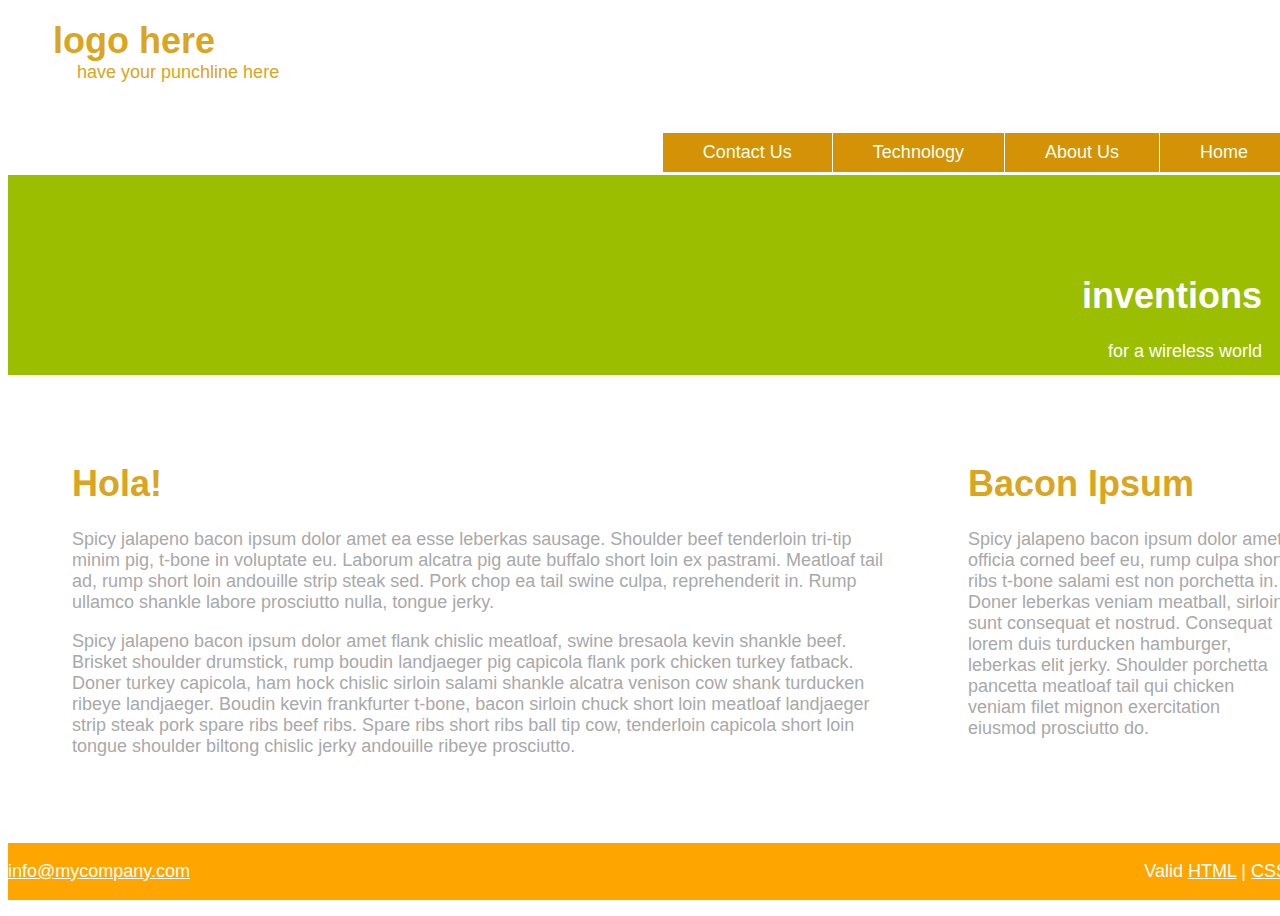
<file: Practice Challenges/RISHABH NIGAM/index.html>
<html>
    <head>
        <link rel="stylesheet" href="styles.css">
    </head>
    <body>
        
        <header>
            <h1>logo here</h1>
            <p>have your punchline here</p>
        </header>
            <nav>
                <a href="#">Home</a>
                <a href="#">About Us</a>
                <a href="#">Technology</a>
                <a href="#">Contact Us</a>
            </nav>
            
        <div class="banner">
            <h1>inventions</h1>
            <p>for a wireless world</p>
        </div>
        <div class="box">
            <h1>
                Hola!
            </h1>
            <p>
                Spicy jalapeno bacon ipsum dolor amet ea esse leberkas sausage. Shoulder beef tenderloin tri-tip minim pig, t-bone in voluptate eu. Laborum alcatra pig aute buffalo short loin ex pastrami. Meatloaf tail ad, rump short loin andouille strip steak sed. Pork chop ea tail swine culpa, reprehenderit in. Rump ullamco shankle labore prosciutto nulla, tongue jerky.
            </p>
            <p>
                Spicy jalapeno bacon ipsum dolor amet flank chislic meatloaf, swine bresaola kevin shankle beef. Brisket shoulder drumstick, rump boudin landjaeger pig capicola flank pork chicken turkey fatback. Doner turkey capicola, ham hock chislic sirloin salami shankle alcatra venison cow shank turducken ribeye landjaeger. Boudin kevin frankfurter t-bone, bacon sirloin chuck short loin meatloaf landjaeger strip steak pork spare ribs beef ribs. Spare ribs short ribs ball tip cow, tenderloin capicola short loin tongue shoulder biltong chislic jerky andouille ribeye prosciutto.
            </p>
        </div>
        <div class="box2">
            <h1>Bacon Ipsum</h1>
            <p>Spicy jalapeno bacon ipsum dolor amet officia corned beef eu, rump culpa short ribs t-bone salami est non porchetta in. Doner leberkas veniam meatball, sirloin sunt consequat et nostrud. Consequat lorem duis turducken hamburger, leberkas elit jerky. Shoulder porchetta pancetta meatloaf tail qui chicken veniam filet mignon exercitation eiusmod prosciutto do.</p>
        </div>
        <footer>
            <p><u>info@mycompany.com</u></p1>
            <p class="p1">Valid <u>HTML</u> | <u>CSS</u>  </p2>
        </footer>
    </body>
</html>
</file>
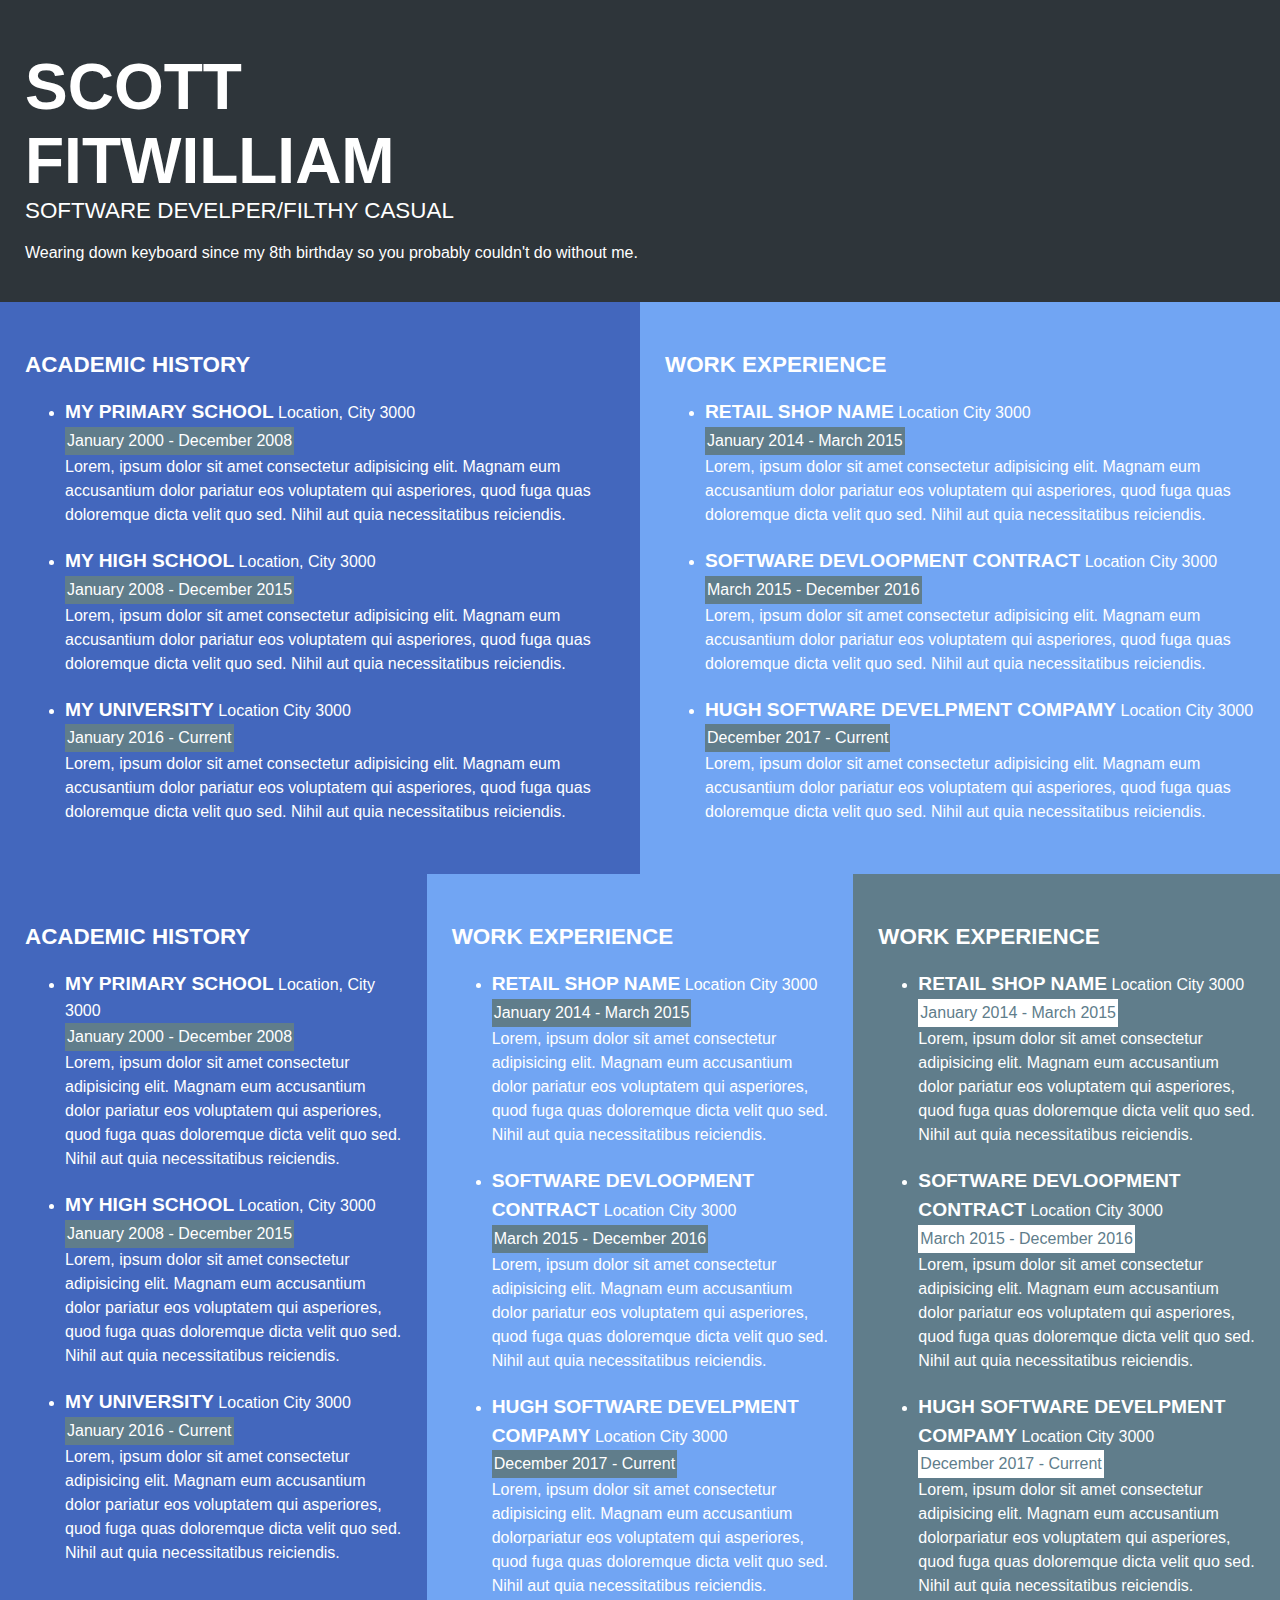
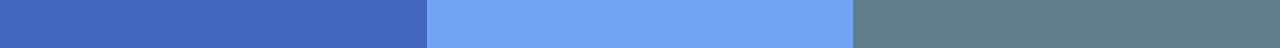
<file: Assessment 1/Assessment1.html>
<!DOCTYPE html>
<html lang="en">

<head>
    <meta charset="UTF-8">
    <meta http-equiv="X-UA-Compatible" content="IE=edge">
    <meta name="viewport" content="width=device-width, initial-scale=1.0">
    <link rel="stylesheet" href="Styles.css">
    <title>Document</title>

</head>

<body>

        <div class="top">
            <h1>SCOTT </h1>
            <h1>FITWILLIAM</h1>
            <p>SOFTWARE DEVELPER/FILTHY CASUAL</p>
            <p>Wearing down keyboard since my 8th birthday so you probably couldn't do without me.</p>
        </div>

        <div class="flexMiddle">
            <div class="middle">
                <h3>ACADEMIC HISTORY</h3>
                <ul>
                    <li>
                        <p><b>MY PRIMARY SCHOOL</b> Location, City 3000</p>
                        <p class="datebox">January 2000 - December 2008</p>
                        <p>Lorem, ipsum dolor sit amet consectetur adipisicing elit. Magnam eum accusantium dolor pariatur eos voluptatem qui asperiores, quod fuga quas doloremque dicta velit quo sed. Nihil
                            aut quia necessitatibus reiciendis.</p>
                    </li>
                    <li>
                        <p><b>MY HIGH SCHOOL</b> Location, City 3000</p>
                        <p class="datebox">January 2008 - December 2015</p>
                        <p>Lorem, ipsum dolor sit amet consectetur adipisicing elit. Magnam eum accusantium dolor pariatur eos voluptatem qui asperiores, quod fuga quas doloremque dicta velit quo sed. Nihil aut quia necessitatibus reiciendis.</p>
                    </li>
                    <li>
                        <p><b>MY UNIVERSITY</b> Location City 3000</p>
                        <p class="datebox">January 2016 - Current</p>
                        <p>Lorem, ipsum dolor sit amet consectetur adipisicing elit. Magnam eum accusantium dolor pariatur eos voluptatem qui asperiores, quod fuga quas doloremque dicta velit quo sed. Nihil aut quia necessitatibus reiciendis.</p>
                    </li>
                </ul>
            </div>
            <div class="bottom">
                <h3>WORK EXPERIENCE</h3>
                <ul>
                    <li>
                        <p><b>RETAIL SHOP NAME</b> Location City 3000</p>
                        <p class="datebox">January 2014 - March 2015</p>
                        <p>Lorem, ipsum dolor sit amet consectetur adipisicing elit. Magnam eum accusantium dolor pariatur eos voluptatem qui asperiores, quod fuga quas doloremque dicta velit quo sed. Nihil aut quia necessitatibus reiciendis.</p>
                    </li>
                    <li>
                        <p><b>SOFTWARE DEVLOOPMENT CONTRACT</b> Location City 3000</p>
                        <p class="datebox">March 2015 - December 2016</p>
                        <p>Lorem, ipsum dolor sit amet consectetur adipisicing elit. Magnam eum accusantium dolor pariatur eos voluptatem qui asperiores, quod fuga quas doloremque dicta velit quo sed. Nihil aut quia necessitatibus reiciendis.</p>
                    </li>
                    <li>
                        <p><b>HUGH SOFTWARE DEVELPMENT COMPAMY</b> Location City 3000</p>
                        <p class="datebox">December 2017 - Current</p>
                        <p>Lorem, ipsum dolor sit amet consectetur adipisicing elit. Magnam eum accusantium dolor pariatur eos voluptatem qui asperiores, quod fuga quas doloremque dicta velit quo sed. Nihil aut quia necessitatibus reiciendis.</p>
                    </li>
                </ul>
            </div>
        </div>

        <div class="flexBottom">
            <div class="middle">
                <h3>ACADEMIC HISTORY</h3>
                <ul>
                    <li>
                        <p><b>MY PRIMARY SCHOOL</b> Location, City 3000</p>
                        <p class="datebox">January 2000 - December 2008</p>
                        <p>Lorem, ipsum dolor sit amet consectetur adipisicing elit. Magnam eum accusantium dolor pariatur eos voluptatem qui asperiores, quod fuga quas doloremque dicta velit quo sed. Nihil aut quia necessitatibus reiciendis.</p>
                    </li>
                    <li>
                        <p><b>MY HIGH SCHOOL</b> Location, City 3000</p>
                        <p class="datebox">January 2008 - December 2015</p>
                        <p>Lorem, ipsum dolor sit amet consectetur adipisicing elit. Magnam eum accusantium dolor pariatur eos voluptatem qui asperiores, quod fuga quas doloremque dicta velit quo sed. Nihil aut quia necessitatibus reiciendis.</p>
                    </li>
                    <li>
                        <p><b>MY UNIVERSITY</b> Location City 3000</p>
                        <p class="datebox">January 2016 - Current</p>
                        <p>Lorem, ipsum dolor sit amet consectetur adipisicing elit. Magnam eum accusantium dolor pariatur eos voluptatem qui asperiores, quod fuga quas doloremque dicta velit quo sed. Nihil aut quia necessitatibus reiciendis.</p>
                    </li>
                </ul>
            </div>
            <div class="bottom">
                <h3>WORK EXPERIENCE</h3>
                <ul>
                    <li>
                        <p><b>RETAIL SHOP NAME</b> Location City 3000</p>
                        <p class="datebox">January 2014 - March 2015</p>
                        <p>Lorem, ipsum dolor sit amet consectetur adipisicing elit. Magnam eum accusantium dolor pariatur eos voluptatem qui asperiores, quod fuga quas doloremque dicta velit quo sed. Nihil aut quia necessitatibus reiciendis.</p>
                    </li>
                    <li>
                        <p><b>SOFTWARE DEVLOOPMENT CONTRACT</b> Location City 3000</p>
                        <p class="datebox">March 2015 - December 2016</p>
                        <p>Lorem, ipsum dolor sit amet consectetur adipisicing elit. Magnam eum accusantium dolor pariatur eos voluptatem qui asperiores, quod fuga quas doloremque dicta velit quo sed. Nihil aut quia necessitatibus reiciendis.</p>
                    </li>
                    <li>
                        <p><b>HUGH SOFTWARE DEVELPMENT COMPAMY</b> Location City 3000</p>
                        <p class="datebox">December 2017 - Current</p>
                        <p>Lorem, ipsum dolor sit amet consectetur adipisicing elit. Magnam eum accusantium dolorpariatur eos voluptatem qui asperiores, quod fuga quas doloremque dicta velit quo sed. Nihil aut quia necessitatibus reiciendis.</p>
                    </li>
                </ul>
            </div>
            <div class="bottom-grey">
                <h3>WORK EXPERIENCE</h3>
                <ul>
                    <li>
                        <p><b>RETAIL SHOP NAME</b> Location City 3000</p>
                        <p class="datebox">January 2014 - March 2015</p>
                        <p>Lorem, ipsum dolor sit amet consectetur adipisicing elit. Magnam eum accusantium dolor pariatur eos voluptatem qui asperiores, quod fuga quas doloremque dicta velit quo sed. Nihil aut quia necessitatibus reiciendis.</p>
                    </li>
                    <li>
                        <p><b>SOFTWARE DEVLOOPMENT CONTRACT</b> Location City 3000</p>
                        <p class="datebox">March 2015 - December 2016</p>
                        <p>Lorem, ipsum dolor sit amet consectetur adipisicing elit. Magnam eum accusantium dolor pariatur eos voluptatem qui asperiores, quod fuga quas doloremque dicta velit quo sed. Nihil aut quia necessitatibus reiciendis.</p>
                    </li>
                    <li>
                        <p><b>HUGH SOFTWARE DEVELPMENT COMPAMY</b> Location City 3000</p>
                        <p class="datebox">December 2017 - Current</p>
                        <p>Lorem, ipsum dolor sit amet consectetur adipisicing elit. Magnam eum accusantium dolorpariatur eos voluptatem qui asperiores, quod fuga quas doloremque dicta velit quo sed. Nihil aut quia necessitatibus reiciendis.</p>
                    </li>
                </ul>
            </div>
        </div>
</body>

</html>
</file>
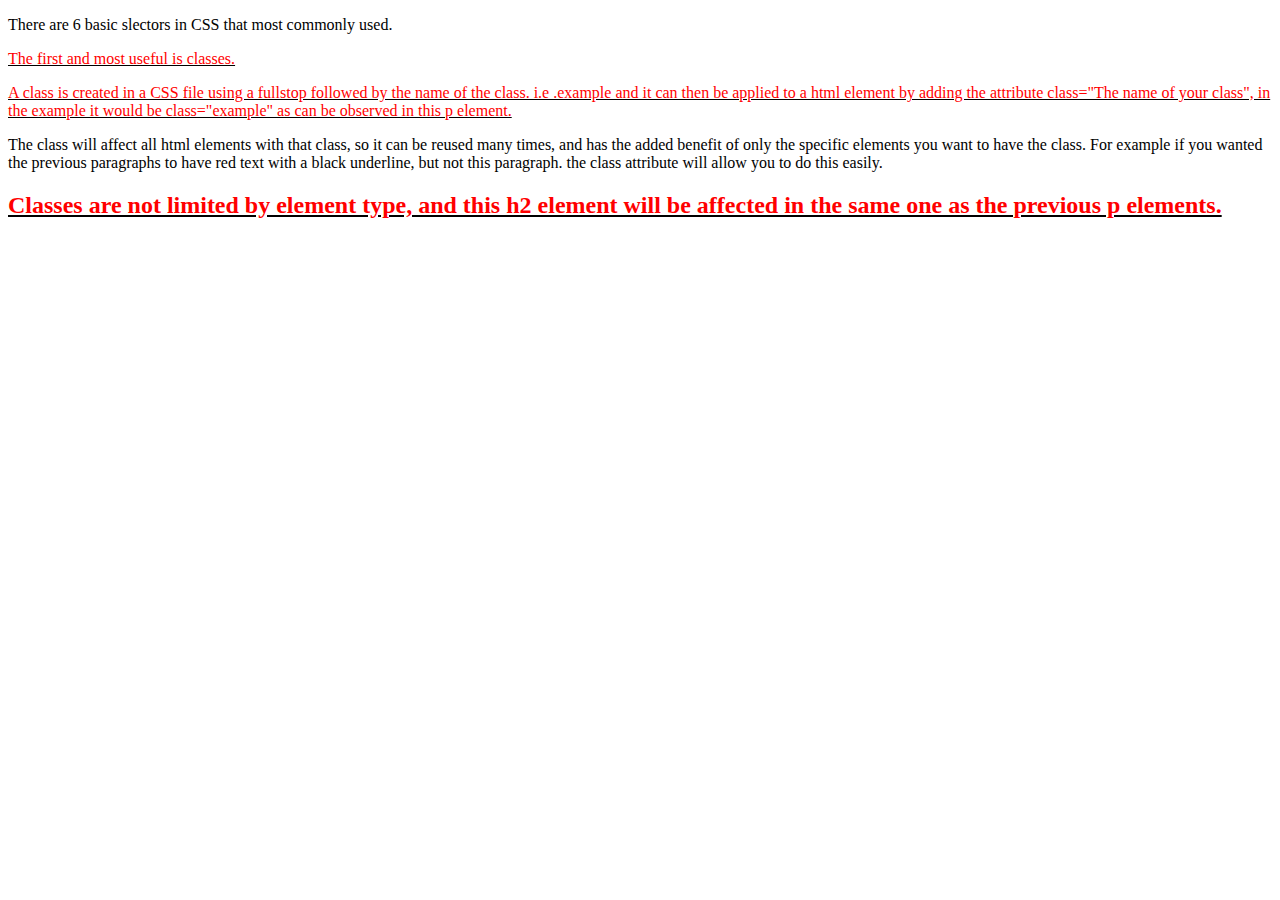
<file: CSS week 3-5/CSSNotes.html>
<!DOCTYPE html>
<html lang="en">
<head>
    <meta charset="UTF-8">
    <meta http-equiv="X-UA-Compatible" content="IE=edge">
    <meta name="viewport" content="width=device-width, initial-scale=1.0">
    <link rel="stylesheet" href="CSSNotes.css">
    <title>Document</title>
</head>
<body>
    <p>There are 6 basic slectors in CSS that most commonly used.
    <p class="example">The first and most useful is classes.</p>
    <p class="example">A class is created in a CSS file using a fullstop followed by the name of the class. i.e .example  and it can then be applied to a html element by adding the attribute class="The name of your class", in the example it would be class="example" as can be observed in this p element.</p>
    <p>The class will affect all html elements with that class, so it can be reused many times, and has the added benefit of only the specific elements you want to have the class. For example if you wanted the previous paragraphs to have red text with a black underline, but not this paragraph. the class attribute will allow you to do this easily.</p>
    <h2 class="example"> Classes are not limited by element type, and this h2 element will be affected in the same one as the previous p elements.</h2>

    
     

    
</body>
</html>
</file>
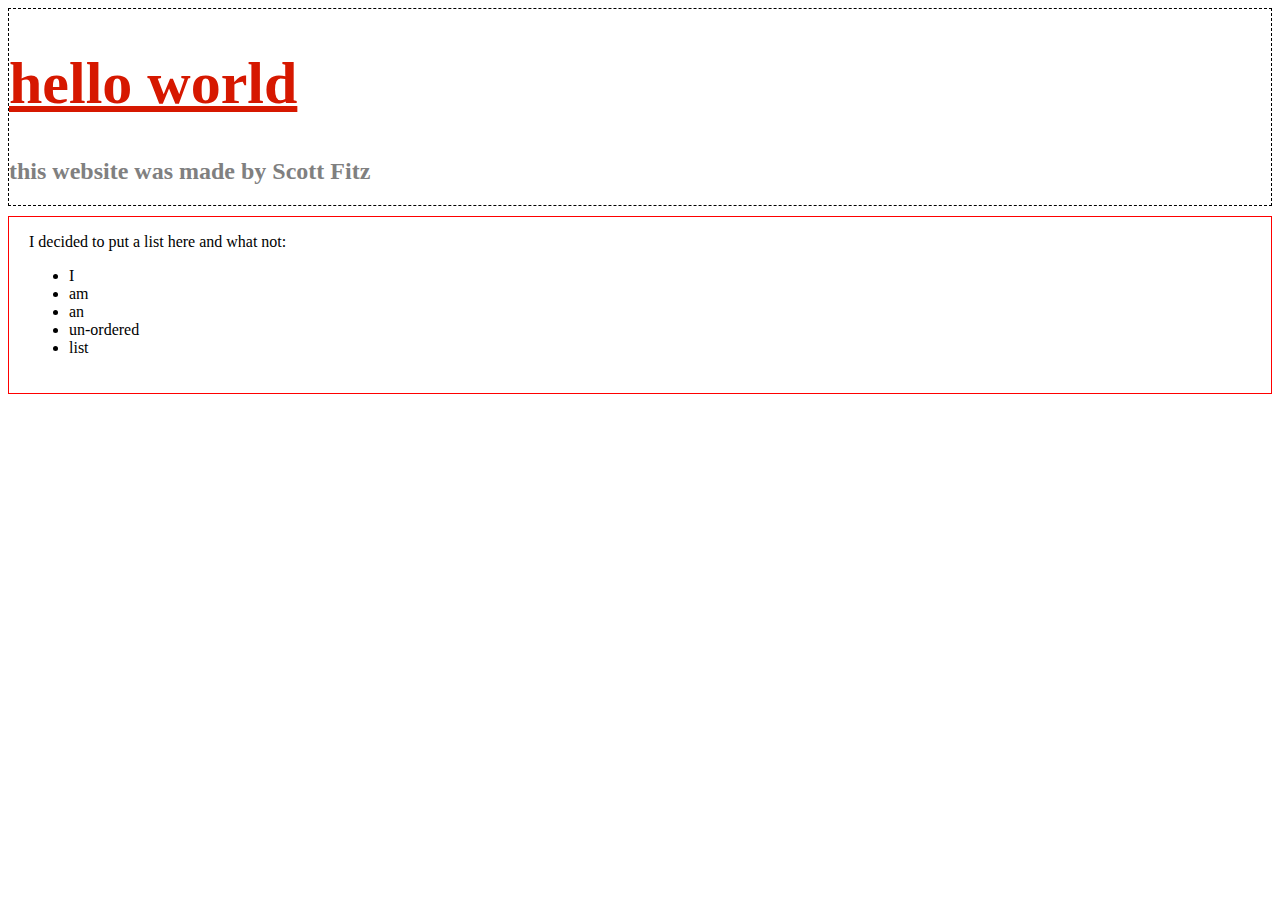
<file: HTML week 2/A Basic design.html>
<!DOCTYPE html>
<html lang="en">
<head>
    <meta charset="UTF-8">
    <meta http-equiv="X-UA-Compatible" content="IE=edge">
    <meta name="viewport" content="width=device-width, initial-scale=1.0">
    <link rel="stylesheet" href="stlyes.css">
    <title>Document</title>
</head>
<body>
    <div class="TopDiv">
        <h1>hello world</h1>
        <h2>this website was made by Scott Fitz</h2>

    </div >

    <div class="BottomDiv"> 
        <p>I decided to put a list here and what not:</p>
        <ul>
            <li>I</li>
            <li>am</li>
            <li>an</li>
            <li>un-ordered</li>
            <li>list</li>
        </ul>

    </div>
    
</body>
</html>
</file>
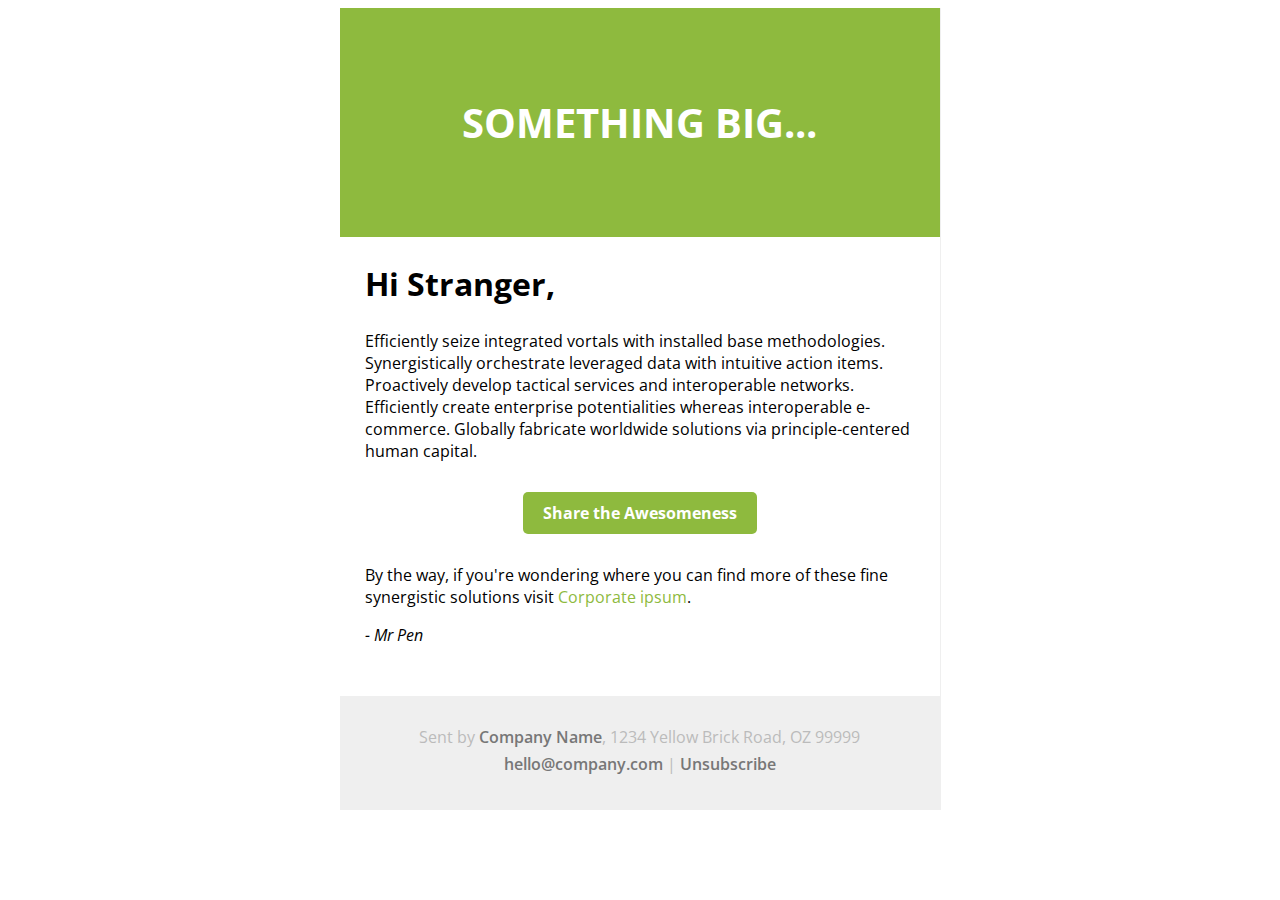
<file: CSS week 3-5/W3T1/Exercise_1.html>
<!DOCTYPE html>
<html lang="en">
<head>
    <meta charset="UTF-8">
    <meta http-equiv="X-UA-Compatible" content="IE=edge">
    <meta name="viewport" content="width=device-width, initial-scale=1.0">
    <link rel="stylesheet" href="Stylesheet.css">

    <link rel="preconnect" href="https://fonts.gstatic.com">
    <link href="https://fonts.googleapis.com/css2?family=Open+Sans:wght@400;600;700&display=swap" rel="stylesheet"> 

    <title>Document</title>
</head>
<body>
        <div class="Container">
            <div class="Header">
                <h1> SOMETHING BIG...</h1>
            </div>


            <div class="Main">
                <h1>Hi Stranger,</h1>
                <p>Efficiently seize integrated vortals with installed base methodologies. Synergistically orchestrate leveraged data with intuitive action items. Proactively develop tactical services and interoperable networks. Efficiently create enterprise potentialities whereas interoperable e-commerce. Globally fabricate worldwide solutions via principle-centered human capital.</p>

                <div class="Button">
                    <a href="https://www.w3schools.com/css/css_inline-block.asp">Share the Awesomeness</a>
                </div>

                <p>By the way, if you're wondering where you can find more of these fine synergistic solutions visit <a href="https://www.cipsum.com/">Corporate ipsum</a>.</p>

                <em>- Mr Pen</em>


            </div>


            <div class="Footer">
                <p>Sent by <a href="">Company Name</a>, 1234 Yellow Brick Road, OZ 99999</p>
                <p><a href="">hello@company.com</a> | <a href="">Unsubscribe</a> </p>

            </div>



        </div>
    
</body>
</html>
</file>
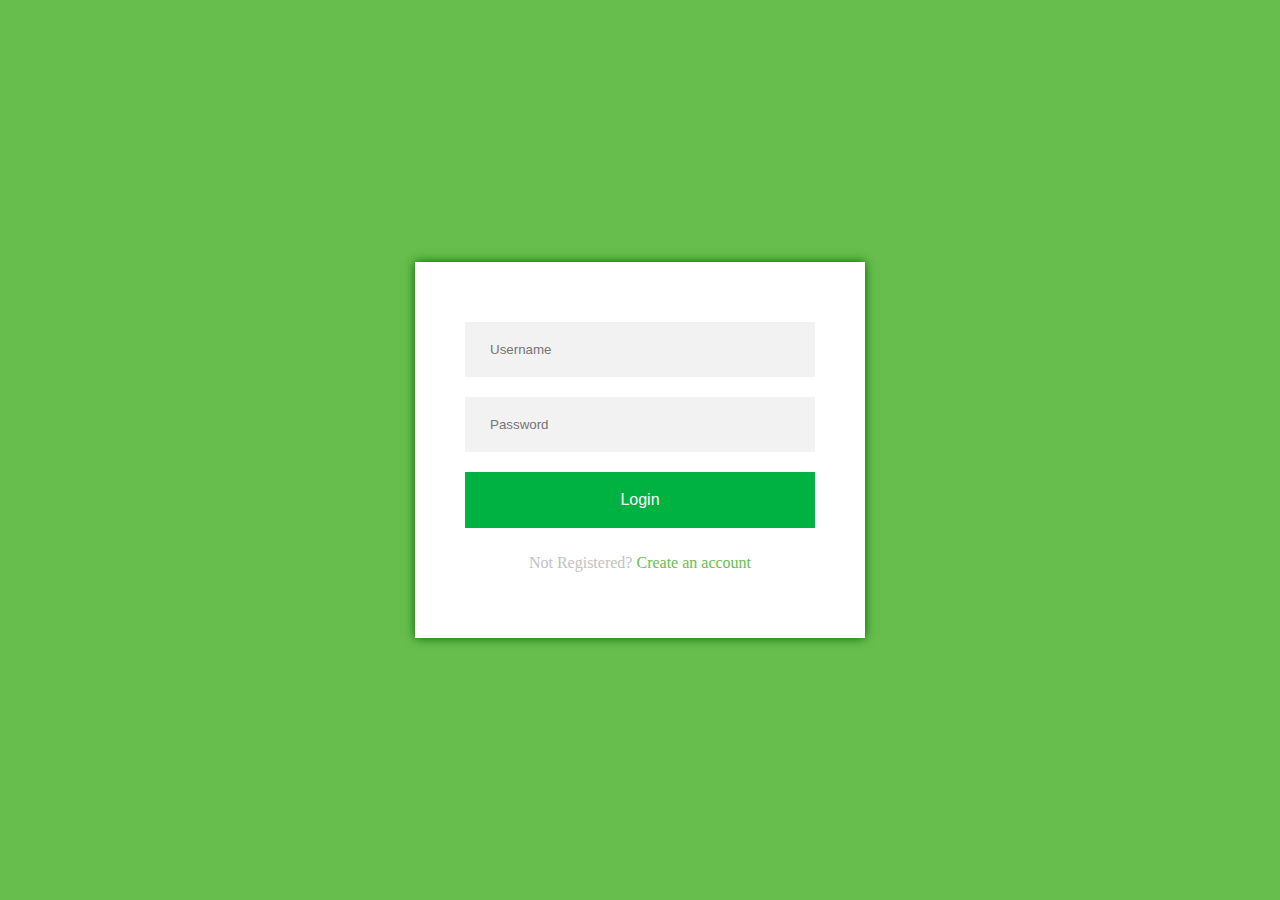
<file: CSS week 3-5/W3T2/Exercise2.html>
<!DOCTYPE html>
<html lang="en">
<head>
    <meta charset="UTF-8">
    <meta http-equiv="X-UA-Compatible" content="IE=edge">
    <meta name="viewport" content="width=device-width, initial-scale=1.0">
    <title>Document</title>
    <link rel="stylesheet" href="StyleSheet.css">
    

</head>
<body>
        <div class="container">

            <div class="box">

                <div class="button">

                <input type="text" id="Uname" placeholder="Username">
                <input type="text" id="Pword" placeholder="Password">
                <input type="submit" value="Login">

                <p>Not Registered? <a href="">Create an account</a></p>
               
                </div>      
                
            </div>


            
            
            

        </div>
    
</body>
</html>
</file>
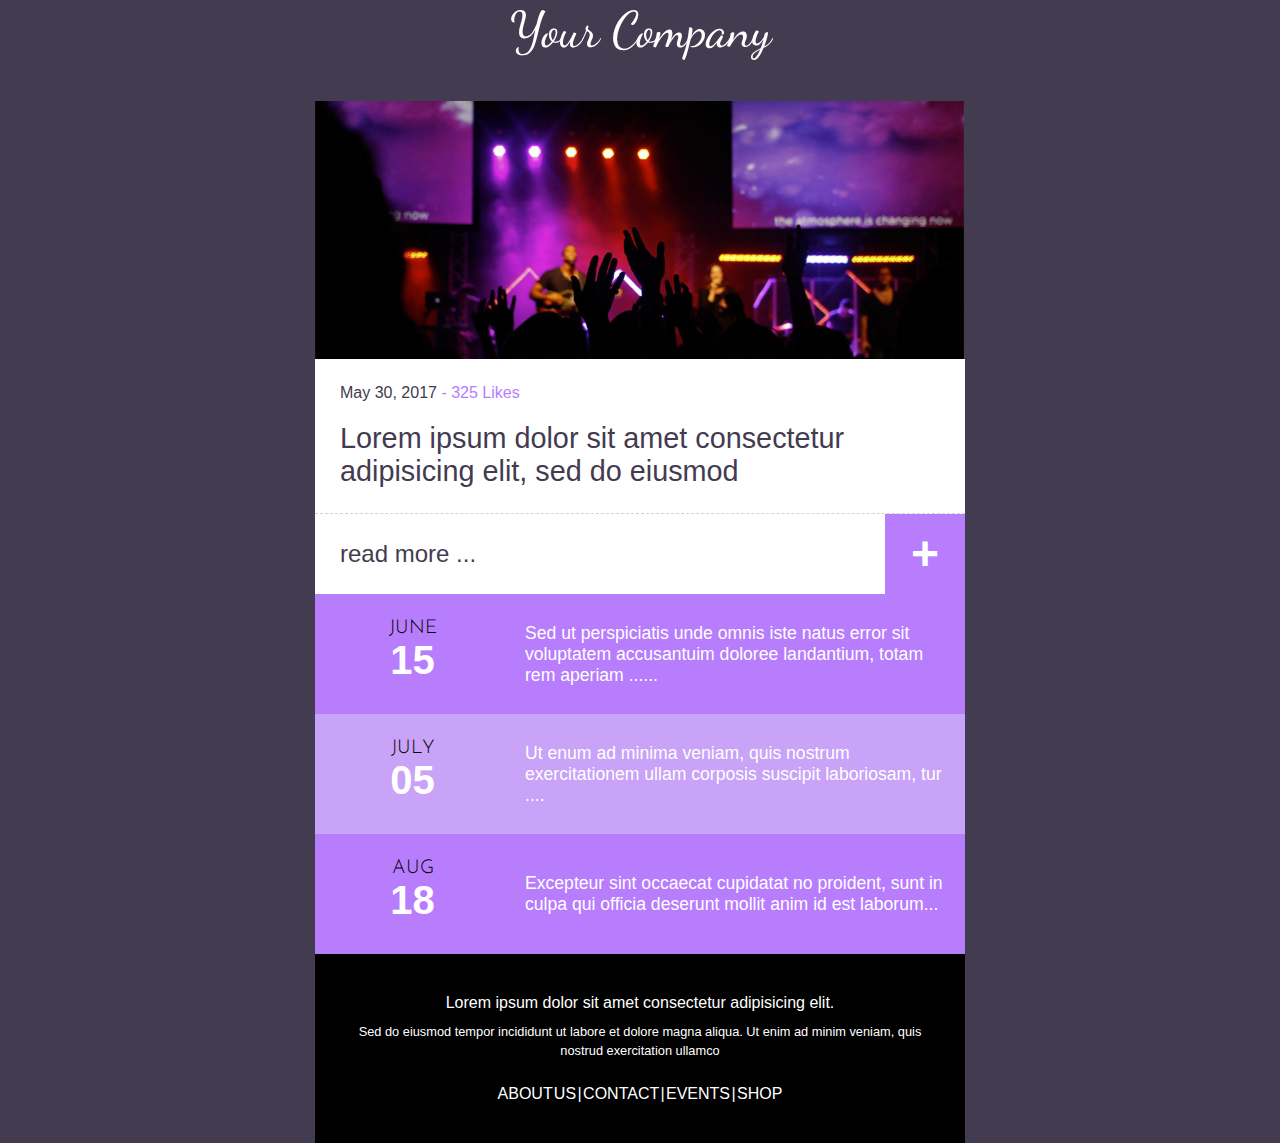
<file: CSS week 3-5/W3T3/Task3.html>
<!DOCTYPE html>
<html lang="en">
<head>
    <meta charset="UTF-8">
    <meta http-equiv="X-UA-Compatible" content="IE=edge">
    <meta name="viewport" content="width=device-width, initial-scale=1.0">
    <link rel="stylesheet" href="Styles.css">
    <link href="https://fonts.googleapis.com/css?family=Dancing+Script|Open+Sans:300,400,600&display=swap" rel="stylesheet">
    <link rel="preconnect" href="https://fonts.gstatic.com">
    <link href="https://fonts.googleapis.com/css2?family=Josefin+Sans:wght@300;400;600&display=swap" rel="stylesheet"> 
    <title>Document</title>
</head>

<body>

        <h1 class="Header">Your Company</h1>

        <div class="Parent">
            <img src="Picture.png" alt="">
            
            <div class="TitleText">
                <p>May 30, 2017 <a href="">- 325 Likes</a></p>
                <h2> Lorem ipsum dolor sit amet consectetur adipisicing elit, sed do eiusmod</h2>
                    
            </div>


            <div class="ContentBox">
                <input type="text" placeholder="read more ...">
                <a href="">+</a>

            </div>

            <div class="ControlBox">
                <div class="AlternatingContentList">
                    <div class="DateBox">
                        <div class="Month">
                            <p>JUNE</p>
                        </div>
                        <div class="Day">
                            <p>15</p>
                        </div>
                    </div>
                    <div class="ArticleBox"> 
                       <a href=""> Sed ut perspiciatis unde omnis iste natus error sit voluptatem accusantuim doloree landantium, totam rem aperiam ......</a> 
                    </div>
                </div>

                <div class="AlternatingContentList">
                    <div class="DateBox">
                        <div class="Month">
                           <p>JULY</p> 
                        </div>
                        <div class="Day">
                            <P>05</P>
                        </div>
                    </div>
                    <div class="ArticleBox">
                        <a href=""> Ut enum ad minima veniam, quis nostrum exercitationem ullam corposis suscipit laboriosam, tur .... </a>
                    </div>
                </div>

                <div class="AlternatingContentList">
                    <div class="DateBox">
                        <div class="Month">
                           <p>AUG</p> 
                        </div>
                        <div class="Day">
                           <p>18</p> 
                        </div>
                    </div>
                    <div class="ArticleBox">
                        <a href="">Excepteur sint occaecat cupidatat no proident, sunt in culpa qui officia deserunt mollit anim id est laborum... </a> 
                    </div>
                </div>

            </div>
            <div class="Footer">
               <p> Lorem ipsum dolor sit amet consectetur adipisicing elit.</p> 
               <p> Sed do eiusmod tempor incididunt ut labore et dolore magna aliqua. Ut enim ad minim veniam, quis nostrud exercitation ullamco</p>

               <p class="BottomBanner">
                   <a href="">ABOUT US</a> |
                   <a href="">CONTACT</a> |
                   <a href="">EVENTS</a> |
                   <a href="">SHOP</a>
                </p>
            </div>



        </div>
</body>
</html>
</file>
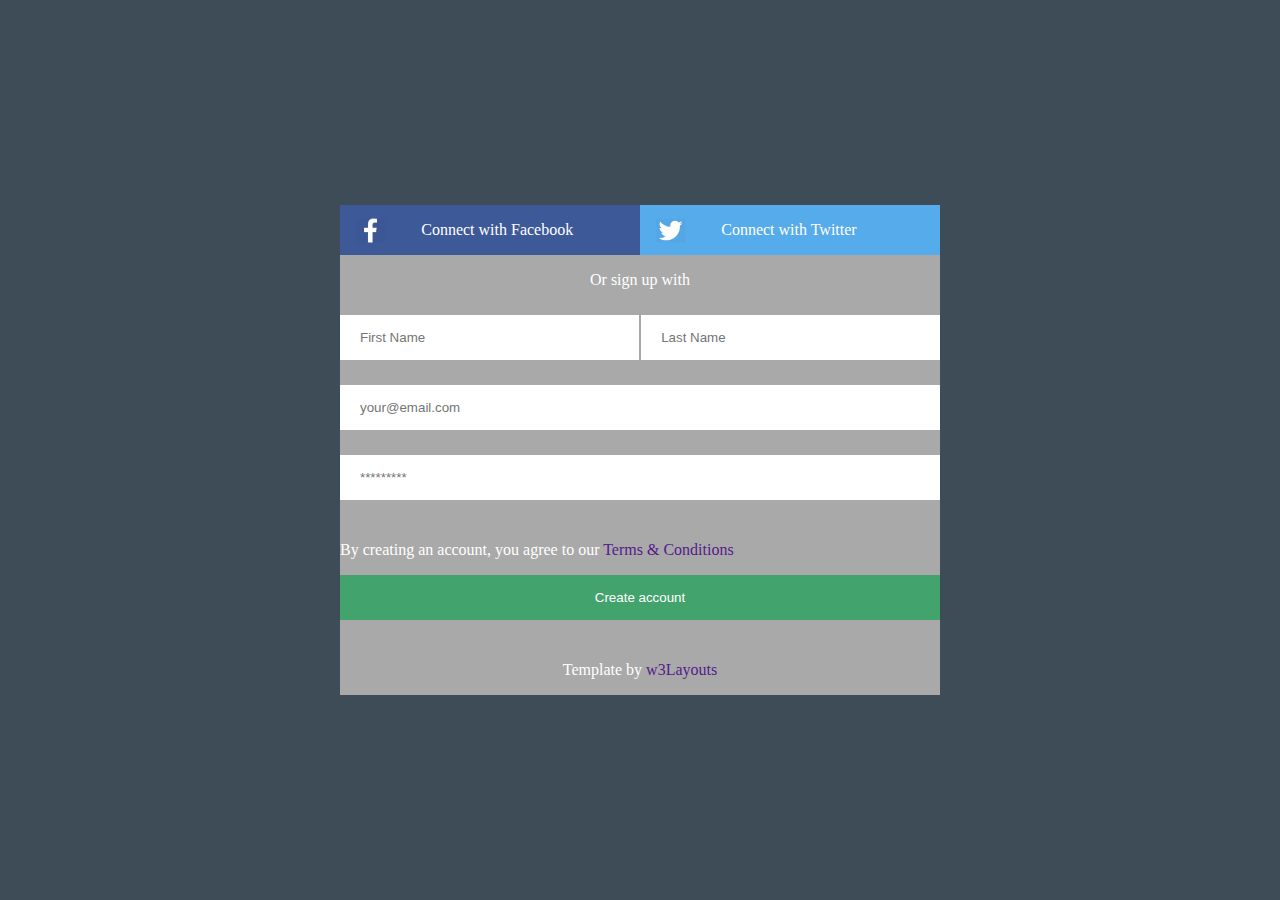
<file: CSS week 3-5/W3T4/Task4.html>
<!DOCTYPE html>
<html lang="en">
<head>
    <meta charset="UTF-8">
    <meta http-equiv="X-UA-Compatible" content="IE=edge">
    <meta name="viewport" content="width=device-width, initial-scale=1.0">
    <link rel="stylesheet" href="Styles.css"
    >
    <title>Document</title>
</head>

<body>
    <div class="container">

        <div class="Box">


            <div class="SocialBanner">

                <a href=""> 
                    <div class="facebook">
                        <img class="icon" src="Facebook.png"> 
                        <p>Connect with Facebook</p> 
                    </div>
                </a>
                <a href=""> 
                    <div class="twitter">
                        <img class="icon" src="twitter.png">
                        <p>Connect with Twitter</p>
                    </div>
                </a>
                <p>Or sign up with</p>
            </div>

            <div class="test">


                    <input class="double" type="text" placeholder="First Name">
                    <div class="devider"></div>
                    <input class="double" type="text" placeholder="Last Name">

                    <input class="single" type="text" placeholder="your@email.com" >
                    <input class="single" type="text" placeholder="*********" >
                    


                    <p>By creating an account, you agree to our <a href=""> Terms & Conditions</a></p>

                    <input type="submit" value="Create account">
             </div>
            
             <p>Template by <a href="">w3Layouts</a> </p>
                





        </div>


    </div>

    
</body>
</html>
</file>
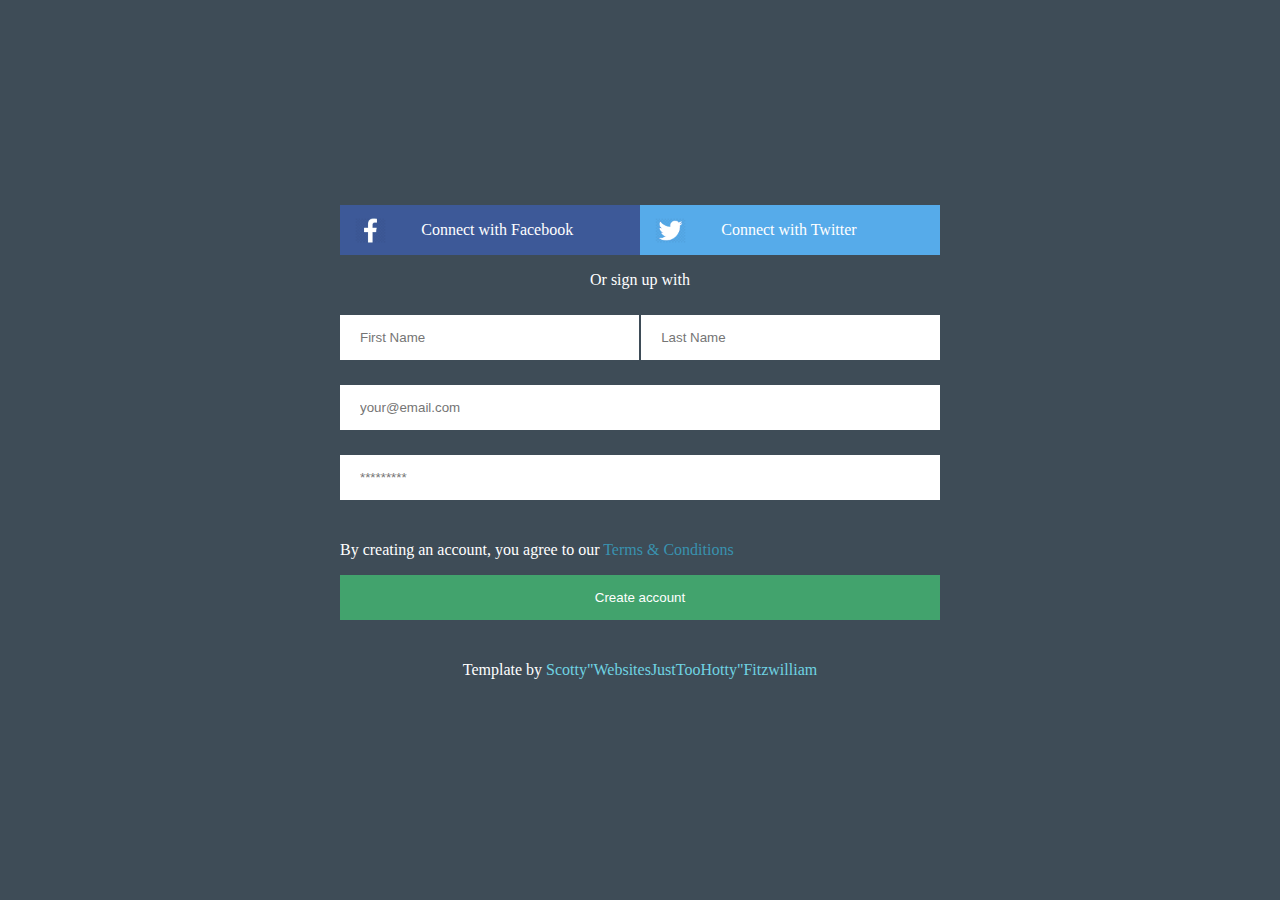
<file: CSS week 3-6/W3T4/Task4.html>
<!DOCTYPE html>
<html lang="en">
<head>
    <meta charset="UTF-8">
    <meta http-equiv="X-UA-Compatible" content="IE=edge">
    <meta name="viewport" content="width=device-width, initial-scale=1.0">
    <link rel="stylesheet" href="Styles.css"
    >
    <title>Document</title>
</head>

<body>
    <div class="container">

        <div class="Box">


            <div class="SocialBanner">

                <a href=""> 
                    <div class="facebook">
                        <img class="icon" src="Facebook.png"> 
                        <p>Connect with Facebook</p> 
                    </div>
                </a>
                <a href=""> 
                    <div class="twitter">
                        <img class="icon" src="twitter.png">
                        <p>Connect with Twitter</p>
                    </div>
                </a>
                <p>Or sign up with</p>
            </div>

            <div class="test">


                    <input class="double" type="text" placeholder="First Name">
                    <div class="devider"></div>
                    <input class="double" type="text" placeholder="Last Name">

                    <input class="single" type="text" placeholder="your@email.com" >
                    <input class="single" type="text" placeholder="*********" >
                    


                    <p>By creating an account, you agree to our <a href=""> Terms & Conditions</a></p>
                    <input type="submit" value="Create account">
             </div>
            
             <p>Template by <a id="scottylink" href="">Scotty"WebsitesJustTooHotty"Fitzwilliam</a> </p>
                





        </div>


    </div>

    
</body>
</html>
</file>
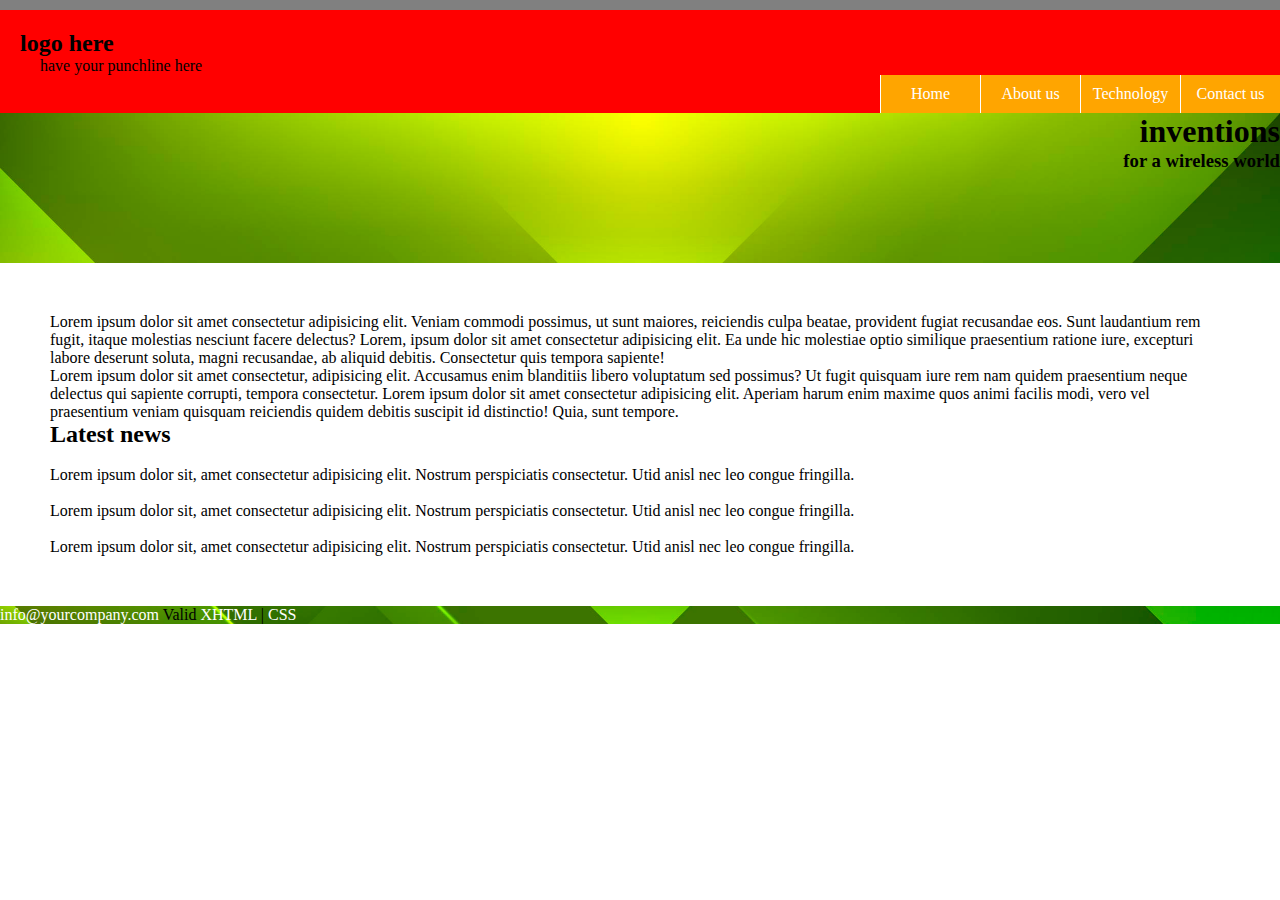
<file: Practice Challenges/Practice Challenge 1/PracticeChallenge.html>
<!DOCTYPE html>
<html lang="en">
<head>
    <meta charset="UTF-8">
    <meta http-equiv="X-UA-Compatible" content="IE=edge">
    <meta name="viewport" content="width=device-width, initial-scale=1.0">
    <title>Document</title>
    <link rel="stylesheet" href="Styles.css">
</head>

<body>
    <div class="Container">

        

        
        <div class="BannerHeader" >
            <h2>logo here</h2>
            <p>have your punchline here</p>

            <div class="NavBar">
                <a href="">Home</a>
                <a href="">About us</a>
                <a href="">Technology</a>
                <a href="">Contact us</a>
            </div>
            
        </div>




        <div class="MainContent">
            <div class="flashyTitle">
                <h1>inventions</h1>
                <h3>for a wireless world</h3>
            </div>

            <div class="CentralContent">
                <div class="LeftContent">
                    <p>Lorem ipsum dolor sit amet consectetur adipisicing elit. Veniam commodi possimus, ut sunt maiores, reiciendis culpa beatae, provident fugiat recusandae eos. Sunt laudantium rem fugit, itaque molestias nesciunt facere delectus? Lorem, ipsum dolor sit amet consectetur adipisicing elit. Ea unde hic molestiae optio similique praesentium ratione iure, excepturi labore deserunt soluta, magni recusandae, ab aliquid debitis. Consectetur quis tempora sapiente!
                    </p>

                    <p>Lorem ipsum dolor sit amet consectetur, adipisicing elit. Accusamus enim blanditiis libero voluptatum sed possimus? Ut fugit quisquam iure rem nam quidem praesentium neque delectus qui sapiente corrupti, tempora consectetur. Lorem ipsum dolor sit amet consectetur adipisicing elit. Aperiam harum enim maxime quos animi facilis modi, vero vel praesentium veniam quisquam reiciendis quidem debitis suscipit id distinctio! Quia, sunt tempore.</p>
                </div>

                <div class="RightContent">
                    <h2>Latest news</h2>
                    <a href="">12/08/2021</a>
                    <p>Lorem ipsum dolor sit, amet consectetur adipisicing elit. Nostrum perspiciatis consectetur. Utid anisl nec leo congue fringilla.</p>

                    <a href="">12/08/2021</a>
                    <p>Lorem ipsum dolor sit, amet consectetur adipisicing elit. Nostrum perspiciatis consectetur. Utid anisl nec leo congue fringilla.</p>

                    <a href="">12/08/2021</a>
                    <p>Lorem ipsum dolor sit, amet consectetur adipisicing elit. Nostrum perspiciatis consectetur. Utid anisl nec leo congue fringilla.</p>


                </div>
            </div>

            <div class="BottomBanner">
                <a href="">info@yourcompany.com</a>
                Valid <a href="">XHTML</a>  | <a href="">CSS</a> 

            </div>
        </div>


    </div>
    
</body>
</html>
</file>
<file: Practice Challenges/RISHABH NIGAM/styles.css>
body
    {
        font-family: 'Segoe UI', Tahoma, Geneva, Verdana, sans-serif;
        color: goldenrod;
        font-size: 18px;
        width:100%;
        height:100%;
        padding:0;
    }
.box p
    {
        font-family: 'Segoe UI', Tahoma, Geneva, Verdana, sans-serif;
        color: darkgrey;
        padding-right:0;

    }
nav a
    {
        padding:9px 40px;
        display:block;
        background-color: #d49307;
        float:right;
        color: honeydew;
        text-align: center;
        text-decoration:0;
        border-left:1px solid white;

    }
nav
    {
        width: 100%;
        right:0;
    }
header
    {
        width:100%;
        height:125px;
        background-color: white;
        margin:0;
    }
header h1
    {
        margin:0;
        padding: 12px 0 0 45px;
    }
header p
    {
        padding: 0 0 0 69px;
        margin:0;
    }
.banner
        {
            width:100%;
            height:200px;
            background-color:#9bbe00;
            margin-top:42px;
            
        }
.banner h1
        {
            text-align:right;
            color: white;
            padding-right:26px;
            padding-top: 100px;
        }
.banner p
        {
            text-align:right;
            color: white;
            padding-right:26px;
        }
.box2 
        {
            float:left;
            width:25%;
            padding-top:5%;
        }
.box    
        {
            width:65%;
            float:left;
            padding:5%;
        }
.box2 p
        {
            font-family: 'Segoe UI', Tahoma, Geneva, Verdana, sans-serif;
            color: darkgrey;
        }
.box2 h1
        {
            font-family: 'Segoe UI', Tahoma, Geneva, Verdana, sans-serif;
            color: goldenrod;
            
        }
footer
        {
            position:fixed;
            bottom:0;
            width:100%;
            background-color: orange;
            color: white;
        }
.p1
        {
            float:right;
        }
footer p
        {
            float:left;
        }
</file>
<file: Assessment 1/Styles.css>
/* Always found it odd that you have to do the margin 0 here not in html body */
*{
    margin: 0;
}
html body{
    /* That's racist */
    color: white;
    font-family: Arial, Helvetica, sans-serif;
}

/* I have a big personality, bit of a Diva. Giant name, classic sign of an overcompensator <_< */
h1{
    font-family: Impact, Haettenschweiler, 'Arial Narrow Bold', sans-serif;
    font-size: 4em;
}

.top{
    padding: 50px 25px 40px;
    background-color: #2E353A;
}

/* Not the most readable, but it's that or make classes, and that's just unnecessary */
.top p:nth-of-type(1){
    font-size: 1.4em;
}
/* How else am i to stand out next to those attention whores of Titles? */
.top p:nth-of-type(2){
    margin-top: 20px;
}

.middle{
    background-color: #4367BD;
}

.bottom{
    background-color:#71A5F3 ;
}

.middle, .bottom, .bottom-grey{
    padding: 50px 25px;
}


/* All bold font types are larger */
b{
    font-size: 1.2em;
}

/* ditto */
h3{
    font-size: 1.4em;
}

/* this list needs some personal space. */
ul li{
    padding-top: 20px ;
    
}

/* This line also wants personal space */
ul li p{
    line-height: 1.5;
}

/* That optical illusion for the light and dark blue, my mind pretending it two completely different greys lol <_< */
.datebox{
    display: inline-block;
    padding: 2px ;
    background-color: #607D8B ;
}

/* EXTENSION */
.bottom-grey{
    background-color: #607D8B ;
}
.bottom-grey .datebox{
    background-color: white;
    color:  #607D8B ;
}

.flexMiddle, .flexBottom{
    display: flex;
}
</file>
<file: CSS week 3-5/CSSNotes.css>
.example{
    color: red;
    text-decoration: black underline;
}
</file>
<file: HTML week 2/stlyes.css>
body
.TopDiv{
    margin: 0px 0px 10px;
    border: black dashed 1px;
    
}

h1{
    color: #D61800;
    text-decoration: underline;
    font-size: 60px;
}

h2{
    color: #808080;
    
}

.BottomDiv{
    border: red solid 1px;
    padding: 0px 20px 20px;
}
</file>
<file: CSS week 3-5/W3T1/Stylesheet.css>
html, body{
    font-family: 'Open Sans', sans-serif;
}

.Container{
    max-width: 600px; 
    margin: 0px auto;
    border-right: #EFEFEF solid 1px;
    
}

.Header{
    background-color:#8EBA3E;
    padding: 60px;
    text-align: center;
}

.Header h1{
    color: white;
    font-size: 40px;
    font-weight: 700;
}

.Main{
    padding: 25px 25px 50px;
}

.Main h1{
    margin: 0 0 25px;
    font-weight: 700;
}

.Main a{
    color: #8EBA3E;
    text-decoration: none;
}

.Button{
    text-align: center;
    margin: 40px;
}

.Button a{
    background-color: #8EBA3E;
    padding: 10px 20px;
    color: white;
    text-decoration: none;
    border-radius: 5px;
    font-weight: 700;
}

.Footer{
    text-align: center;
    background-color: #EFEFEF;
    padding: 30px 0 30px;
    color: #bbbbbb;
}
.Footer p{
    margin: 0 0 5px;
}

.Footer a{
    color: #777777;
    text-decoration: none;
    font-weight: 600;
    
}
</file>
<file: CSS week 3-5/W3T2/StyleSheet.css>
*{
  box-sizing: border-box;
}

html, body{
    background-color: #68BE4C;
    margin: 0;
    
}

.container {
  display: flex;
  align-items: center;
  justify-content: center ;
  height: 100vh;
  
}
  
.box {
  width: 450px;
  background-color: white;
  box-shadow: 0px 0px 10px darkgreen;
  
}

.button{
  padding: 50px;
  text-align: center;
  color: #c2c2c2; ;
}

.button input{
  width: 100%;
  
  margin: 10px 0;
  box-sizing: border-box;
}

.button input[type=text]{
  background-color: #F2F2F2;
  padding: 20px 25px;
  border: none;
  color: #5d5d5d;
  }

.button input[type=submit]{
  background-color: #00B241;
  padding: 20px 0px;
  font-size: 16px;
  line-height: 16px;
  border: none;
  color: white;
  cursor: pointer;
}

.button a{
  color: #68BE4C;
  text-decoration: none;
}
input:active{
  border: olive 10px solid;
}

input[type=submit]:hover{
  background-color: rgb(114, 182, 17);
}

input[type=submit]:active{
  background-color:forestgreen;
}
</file>
<file: CSS week 3-5/W3T3/Styles.css>
*{
    margin: 0;
    box-sizing: border-box;
}

html, body{
    background-color: #433B4F;
    font-family: Verdana, Geneva, Tahoma, sans-serif;
}



.Header{
    text-align: center;
    color: white;
    font-family: "Dancing Script";
    font-size: 50px;
    margin: 0px 0  40px;
    font-weight: 400;
}

/* Flex container to center and control content so that box can be reshaped dynamically. Set to 650px because photo is similar size and looks good. can be made larger without issue. doesn't let you make it to small however, likely due to the image creating constraints. */
.Parent{
    display: flex;
    /* essential to stopping the box from folding in on itself if flex-direction column is removed */
    flex-wrap: wrap;
    /* Back-up to prevent ruin of display if flex wrap is messed with. */
    flex-direction: column;
    max-width: 650px;
    /* I don't know how margin: auto works, but I smile everytime i use it. */
    margin: auto ;
    background-color: white;
    color: #433B4F;
    
}

.Parent a{
    color: white;
    text-decoration: none;
}

.Parent img{
    max-width: 100%;
}

.TitleText{
    padding: 25px;
    border-bottom: lightgray 1px dashed;
}
.TitleText a{
    color: #B77DFD;
    
}

.TitleText h2{
    font-weight: 400;
    font-size: 1.8em;  
}

.TitleText p {
    margin: 0 0 20px ;
    text-decoration: none;
    font-size: 1em;
}

.ContentBox{
    display: flex;
    width: 100%;;
    height: 80px;
    line-height: 80px;
    
}

.ContentBox input{
    /* Allow Readmore to dynamically change with max width adjustments to plus */
    flex-grow: 1;
    padding:  0 25px;
    font-size: 1.5em;
    border: none;
    outline: none;

}


/* Changes place Holder text colour */
::placeholder{
    color: #433B4F;
    /* Firefox has an issue about opacity */
    opacity: 1;
}

/* Makes the plus square, large and most importantly clickable everywhere */
.ContentBox a{
    background-color: #B77DFD ;
    color: white;
    width: 80px;
    text-align: center;
    text-decoration: none;
    font-size: 3em;
    font-weight: 900;
}

.AlternatingContentList{
    display: flex;
    flex-direction: row;
    width: 100%;
    height: 120px;
    align-items: center;
    justify-content: center;
    color: white;
}

.AlternatingContentList:nth-child(odd){
    background-color: #B77DFD;
}

.AlternatingContentList:nth-child(even){
    background-color: #C8A3F8;
}

.DateBox{
    /* I honestly don't know if flex grow 1 wouldn't have been a better choice. */
    width: 30%;
    text-align: center;
    /* padding was used rather the display flex as I wanted gaps in clickable spots between each article to give the feeling of each box being distinct to the user rather then a seamless clickable area that felt like one big button. */
    padding: 25px 25px;
    height: 100%;

}

.DateBox .Month{
    color: black;
    font-family: 'Josefin Sans', sans-serif;
    font-weight: 300;
    font-size: 1.2em;
}

.DateBox .Day{
    font-size: 2.5em;
    font-weight: 600;
}

.ArticleBox{
    display: flex;
    align-items: center;
    /* I honestly don't know if flex grow 2 wouldn't have been a better choice. */
    width: 70%;
    height: 100%;
    
}
.ArticleBox a{ 
    padding: 25px 15px;
    font-size: 1.1em;
}

.Footer{
    padding: 40px ;
    background-color: black;
    color: white;
    text-align: center;
}

.BottomBanner{
    padding: 25px 0px 0px;
    /* To create that small gap look for the bottom banner deviders */
    word-spacing: -3px;
}

.Footer p:nth-of-type(1){
    margin-bottom: 10px;
    font-size: 1em;
       
}

.Footer p:nth-of-type(2){
    line-height: 1.5;
    font-size: 0.8em;
}

.BottomBanner a{
}
</file>
<file: CSS week 3-5/W3T4/Styles.css>
*{
box-sizing: border-box;
}

html, body{
    background-color: #3E4C57;
    margin: 0;
}

.container{
    display: flex;
    height: 100vh;
    align-items: center;
    justify-content: center;

}

.Box{
    display: flex;
    flex-wrap: wrap;
    justify-content: center;
    max-width: 600px;
    width: 600px;
    background-color: darkgray;
    color: white;
}

.Box a{
    text-decoration: none;
}

.SocialBanner{
    display: flex;
    flex-direction:row;
    width: 100%;
    flex-wrap: wrap;
    justify-content: center;

}

.SocialBanner a{
    text-decoration: none;
    color: white;
    width: 50%;
}


.facebook{
    display: flex;
    align-items: center;
    background-color: #3D5998;
    
}

.twitter{
    display: flex;
    align-items: center;
    background-color: #56ABEA;
}


.icon{
    height: 25px;
    padding: 0 35px 0  15px;
}

.facebook:hover, .twitter:hover{
    background-color: blue;
}


.test{
    display: flex;
    flex-wrap: wrap;
    width: 100%;
}

input{
    margin-bottom: 25px;
    padding: 15px 20px;
    border: none;
}

input[type="text"]{

}


.double{
    flex-basis: 49.8%;
    margin-top: 10px;
}
.devider{
    padding: 0 0.2%;
}

.single{
    flex-basis: 100%;
}

input[type="submit"]{
    flex-basis: 100%;
    background-color: #42A36D ;
    border: none;
    color: white;
}
</file>
<file: CSS week 3-6/W3T4/Styles.css>
*{
box-sizing: border-box;
}

html, body{
    background-color: #3E4C57;
    margin: 0;
}

.container{
    display: flex;
    height: 100vh;
    align-items: center;
    justify-content: center;

}

.Box{
    display: flex;
    flex-wrap: wrap;
    justify-content: center;
    max-width: 600px;
    width: 600px;
    color: white;
}

.Box a{
    text-decoration: none;
    color: #3992af;
}

.test a:hover{
    text-decoration: underline; color: cyan;}

.SocialBanner{
    display: flex;
    flex-direction:row;
    width: 100%;
    flex-wrap: wrap;
    justify-content: center;

}

.SocialBanner a{
    text-decoration: none;
    color: white;
    width: 50%;
}


.facebook{
    display: flex;
    align-items: center;
    background-color: #3D5998;
    
}

.twitter{
    display: flex;
    align-items: center;
    background-color: #56ABEA;
}


.icon{
    height: 25px;
    padding: 0 35px 0  15px;
}

.facebook:hover, .twitter:hover{
    background-color: blue;
}


.test{
    display: flex;
    flex-wrap: wrap;
    width: 100%;
}

input{
    margin-bottom: 25px;
    padding: 15px 20px;
    border: none;
}

input[type="text"]:focus{
    border-inline-start: #47b350 5px solid;
        
}

.double{
    flex-basis: 49.8%;
    margin-top: 10px;
}
.devider{
    padding: 0 0.2%;
}

.single{
    flex-basis: 100%;
}

input[type="submit"]{
    flex-basis: 100%;
    background-color: #42A36D ;
    border: none;
    color: white;
}

input[type="submit"]:hover{
    background-color: forestgreen;
}
input[type="submit"]:active{
    background-color: green;
}

/* Firefox > 19 change the place holder on focus */
input::-moz-placeholder {
    color: black;
    opacity: 100;
    
}
input:focus::-moz-placeholder {
    color: #999;
}
#scottylink{
    color: #6fd3e2;
}

#scottylink:hover {text-decoration: underline; color: fuchsia;}
</file>
<file: Practice Challenges/Practice Challenge 1/Styles.css>
*{
    margin: 0;
    box-sizing: border-box;
}

.Container a{
    text-decoration: none;
    color: white;
}



.BannerHeader{
    display: inline-block;
    width: 100%;
    border-top: grey 10px solid;
    padding: 20px 0px 0px 20px;
    background-color: red;

    
}

.NavBar{
    float: right;

}


.NavBar a{
    float:left;
    text-align: center;
    padding: 10px 0;
    min-width: 100px;
    max-width: 200px;
    text-decoration: none;
    background-color: orange;
    border-left:1px solid white;


}



.MainContent{
    display: block;
    background-image: url(green_backround.jpg);
    background-repeat: no-repeat;
    background-size: cover;
}



.flashyTitle{
    text-align: right;
    height: 150px;
}

.BannerHeader p{
    text-indent: 20px;

}
.CentralContent{
    background-color: white;
    padding: 50px;
}
</file>
